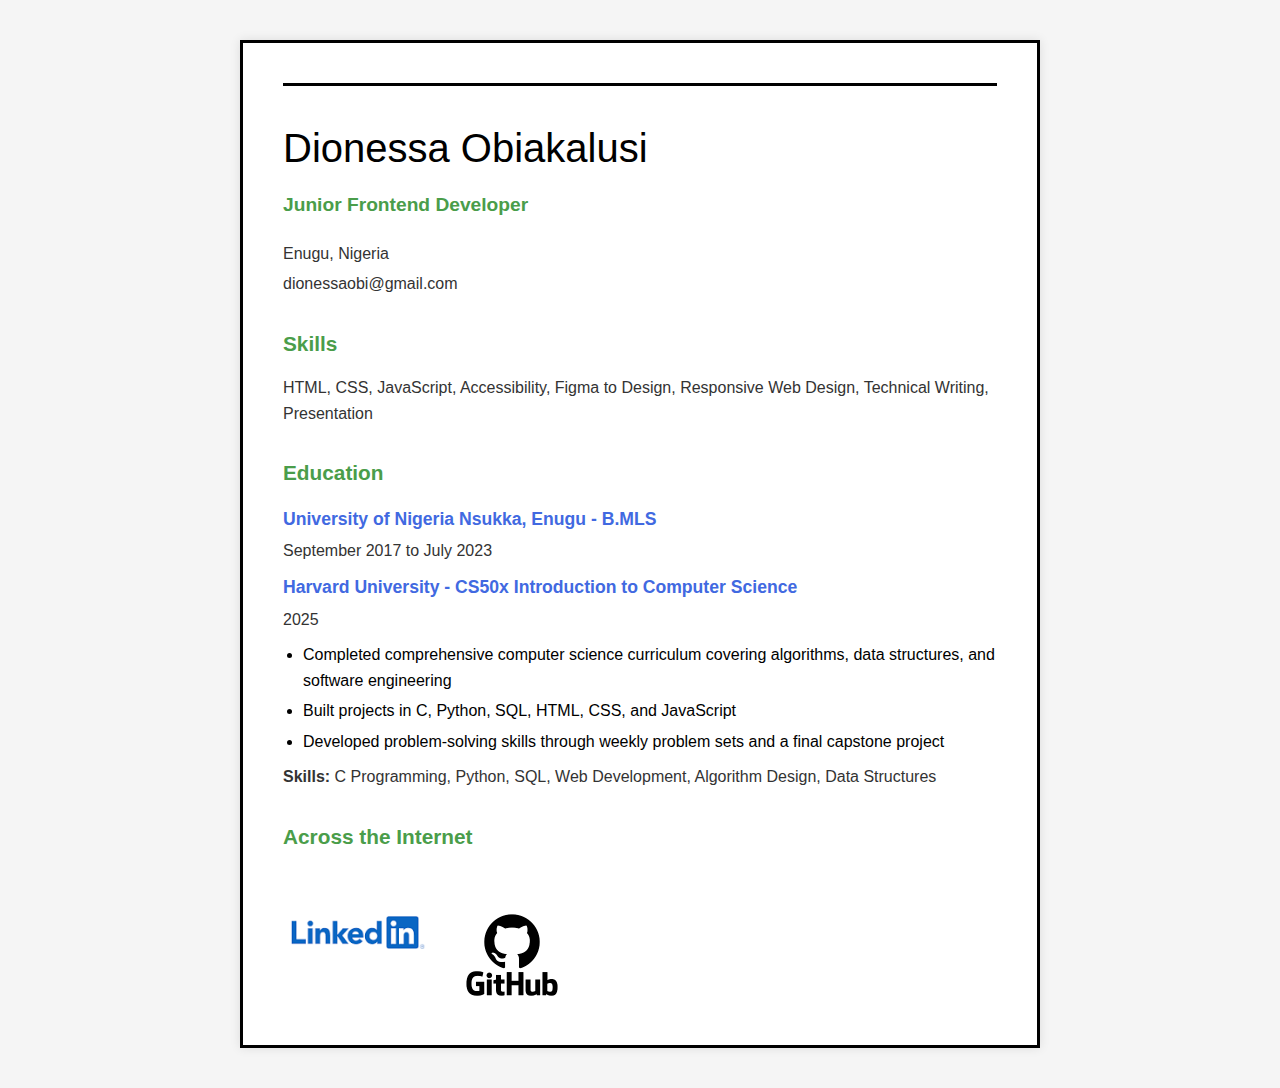
<file: single-page-cv.html>
<!DOCTYPE html>

<html lang="en">
<head>
    <link href="styles.css" rel="stylesheet">
    <link rel="icon" type="image/png" href="favicon-96x96.png">
    <meta charset="UTF-8">
    <meta name="viewport" content="width=device-width, initial-scale=1.0">
    <title>Dionessa's - CV</title>
</head>
<body>
    <div class="cv-container">
        <div class="header-line"></div>
        
        <h1>Dionessa Obiakalusi</h1>
        <div class="job-title">Junior Frontend Developer</div>
        
        <div class="contact-info">
            <p>Enugu, Nigeria</p>
            <p>dionessaobi@gmail.com</p>
        </div>

        <div class="section-title">Skills</div>
        <div class="skills-text">
            HTML, CSS, JavaScript, Accessibility, Figma to Design, Responsive Web Design, Technical Writing, Presentation
        </div>

        <div class="section-title">Education</div>
        <div class="company-name">University of Nigeria Nsukka, Enugu - B.MLS</div>
        <div class="date-range">September 2017 to July 2023</div>

        <div class="company-name">Harvard University - CS50x Introduction to Computer Science</div>
        <div class="date-range">2025</div>
        <div class="achievements">
            <ul>
                <li>Completed comprehensive computer science curriculum covering algorithms, data structures, and software engineering</li>
                <li>Built projects in C, Python, SQL, HTML, CSS, and JavaScript</li>
                <li>Developed problem-solving skills through weekly problem sets and a final capstone project</li>
            </ul>
        </div>
        <div class="skills-gained">
            <strong>Skills:</strong> C Programming, Python, SQL, Web Development, Algorithm Design, Data Structures
        </div>
                
        <div class="section-title">Across the Internet</div>
        <div class="links">
            <a href="https://www.linkedin.com/in/dionessa/" target="_blank"><img src="linkedin logo.png" class="small-img"></a>
            <a href="https://github.com/Dionessaobi" target="_blank"><img src="github logo.png" class="small-img"></a>

        </div>
    </div>
</body>
</html>
</html>
</file>
<file: styles.css>
body {
            font-family: Arial, sans-serif;
            max-width: 800px;
            margin: 0 auto;
            padding: 40px;
            background-color: #f5f5f5;
            line-height: 1.6;
        }
        
        .cv-container {
            background-color: white;
            padding: 40px;
            border: 3px solid black;
            box-shadow: 0 0 10px rgba(0,0,0,0.1);
        }
        
        .header-line {
            border-top: 3px solid black;
            margin-bottom: 30px;
        }
        
        h1 {
            font-size: 2.5em;
            margin: 20px 0 10px 0;
            color: black;
            font-weight: normal;
        }
        
        .job-title {
            color: #4a9d4a;
            font-size: 1.2em;
            margin-bottom: 20px;
            font-weight: bold;
        }
        
        .contact-info {
            margin-bottom: 30px;
            color: #333;
        }
        
        .contact-info p {
            margin: 5px 0;
        }
        
        .section-title {
            color: #4a9d4a;
            font-size: 1.3em;
            font-weight: bold;
            margin-top: 30px;
            margin-bottom: 15px;
        }
        
        .company-name {
            color: #4169e1;
            font-size: 1.1em;
            margin-bottom: 5px;
            font-weight: bold;
        }
        
        .date-range {
            color: #333;
            margin-bottom: 10px;
        }
        
        .achievements {
            margin: 10px 0;
        }
        
        .achievements ul {
            margin: 10px 0;
            padding-left: 20px;
        }
        
        .achievements li {
            margin: 5px 0;
        }
        
        .skills-text {
            color: #333;
            margin-bottom: 20px;
        }
        
        .skills-gained {
            color: #333;
            margin-top: 10px;
            margin-bottom: 20px;
        }
        
        .across-internet {
            margin-top: 30px;
        }
        
        .links {
            color: #333;
            margin-top: 2px;
        }

        .small-img {
        width: 150px;
        height: auto;
        }

        @media print {
            body {
                background-color: white;
                padding: 20px;
            }
            
            .cv-container {
                box-shadow: none;
                border: 2px solid black;
            }
        }
</file>
